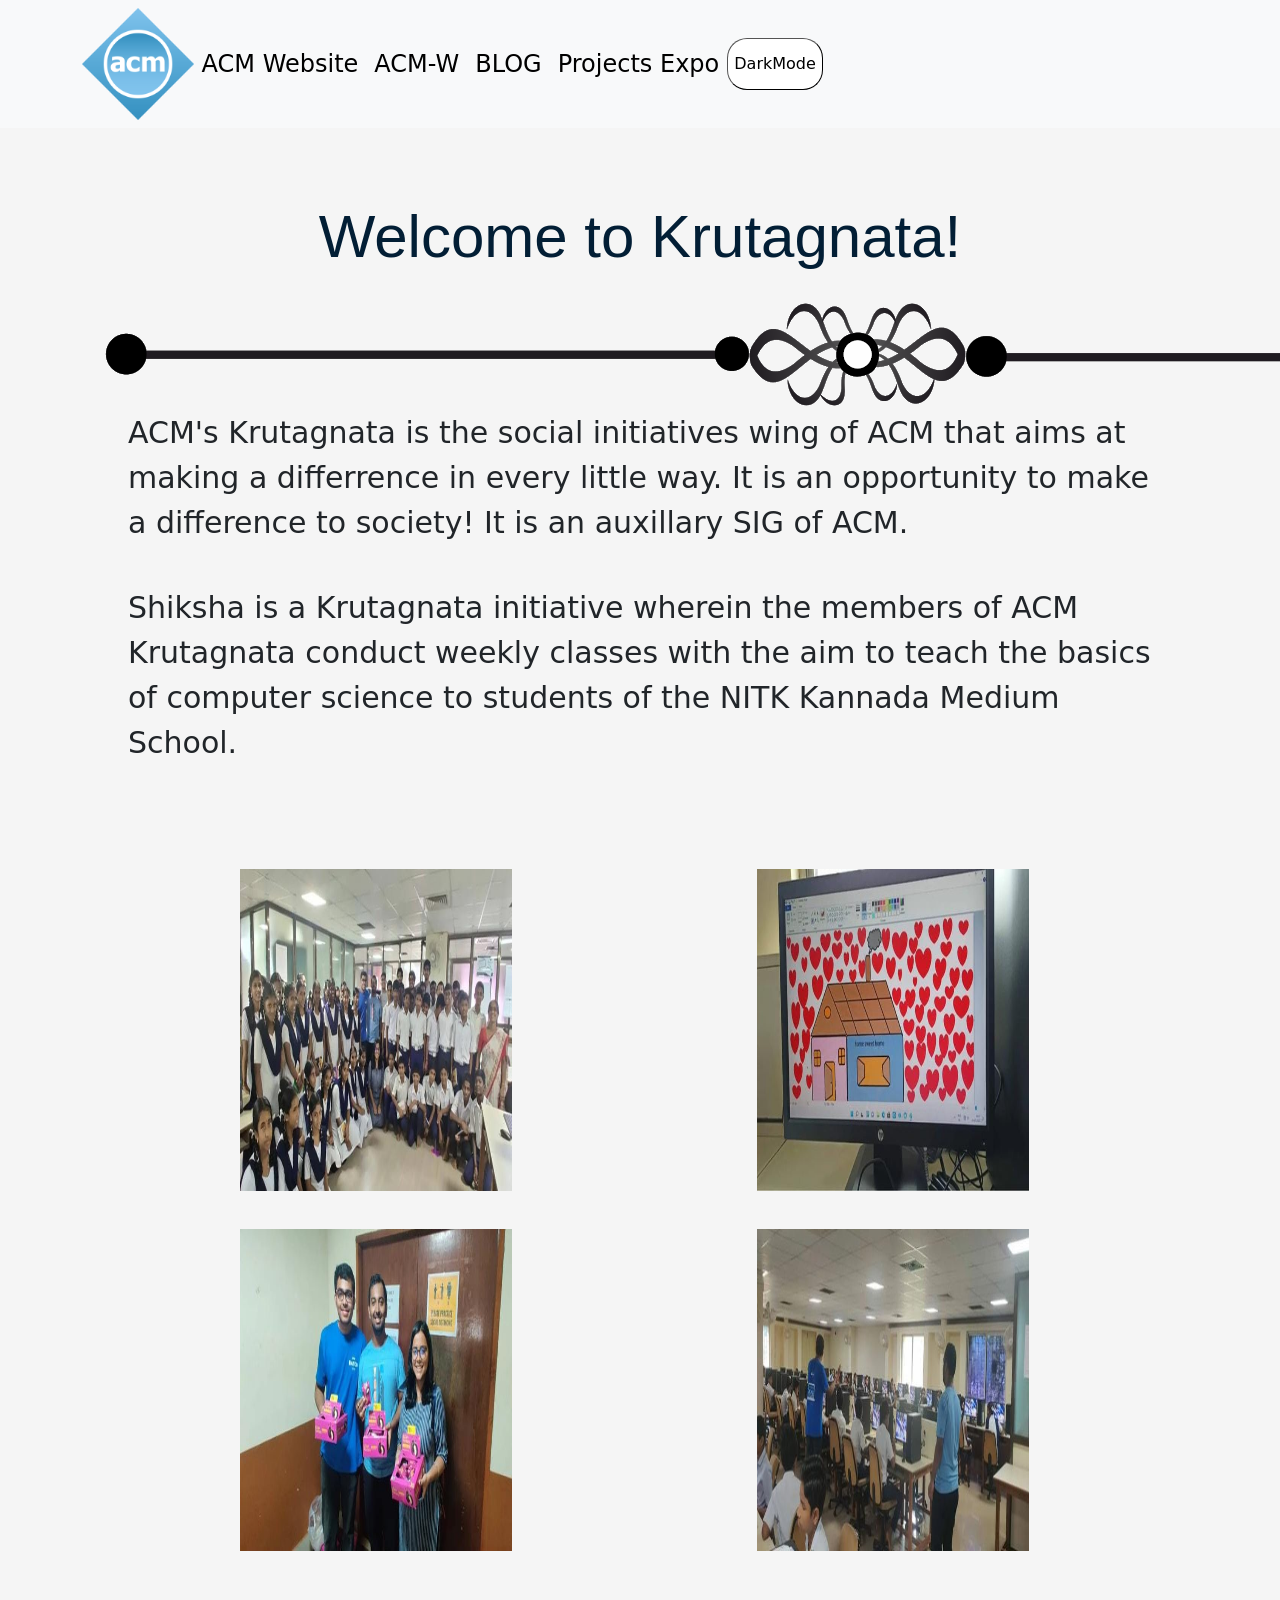
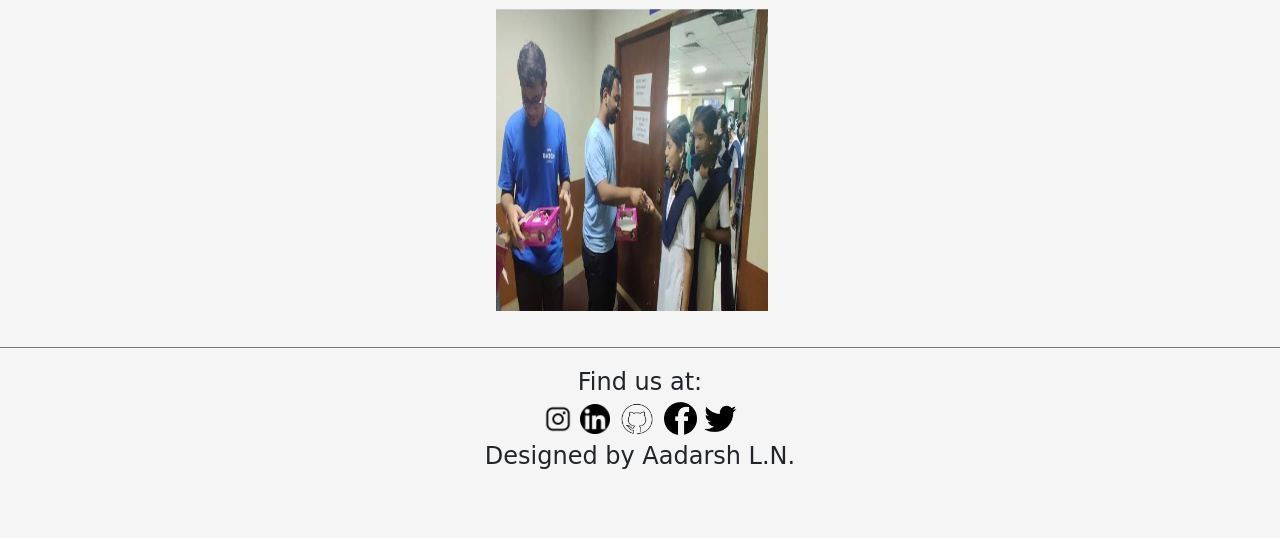
<file: main.html>
<!doctype html>
<html lang="en">
  <head>
    <meta charset="utf-8">
    <meta name="viewport" content="width=device-width, initial-scale=1">
    
    <title>ACM Krutagnata Website</title>
    <link rel="shortcut icon" href="/images/krutagnata.jpg">
    <link href="https://cdn.jsdelivr.net/npm/bootstrap@5.2.3/dist/css/bootstrap.min.css" rel="stylesheet" integrity="sha384-rbsA2VBKQhggwzxH7pPCaAqO46MgnOM80zW1RWuH61DGLwZJEdK2Kadq2F9CUG65" crossorigin="anonymous">
    <link rel="stylesheet" href="styles.css">
</head>
  <body>
    
    <nav class="navbar navbar-expand-lg bg-light">
        <div class="container">
            <img src="/images/logo.jpeg" class="acm-logo">
         
           <button class="navbar-toggler" type="button" data-bs-toggle="collapse" data-bs-target="#navbarNav" aria-controls="navbarNav" aria-expanded="false" aria-label="Toggle navigation">
            <span class="navbar-toggler-icon"></span>
          </button>
          <div class="collapse navbar-collapse" id="navbarNav">
            <ul class="navbar-nav">
                <li class="nav-item">
                    <a class="nav-link active" aria-current="page" href="https://nitk.acm.org/#/">ACM Website </a>
                  </li>  
              <li class="nav-item">
                <a class="nav-link active" aria-current="page" href="https://acmwnitk.hosting.acm.org/">ACM-W </a>
              </li>
              <li class="nav-item">
                <a class="nav-link active" href="https://nitk.acm.org/blog/">BLOG</a>
              </li>
              <li class="nav-item">
                <a class="nav-link active" href="https://nitk.acm.org/#/expo">Projects Expo</a>
              </li>
              <button onclick="darkMode()" id="dark-button" class="button">DarkMode</button>
          
            
              
            </ul>
          </div>
        </div>
    
    </nav>
    
    <!-- <script src="https://cdn.jsdelivr.net/npm/bootstrap@5.2.3/dist/js/bootstrap.bundle.min.js" integrity="sha384-kenU1KFdBIe4zVF0s0G1M5b4hcpxyD9F7jL+jjXkk+Q2h455rYXK/7HAuoJl+0I4" crossorigin="anonymous"></script> -->
   
   
   
   <p id="welcome">Welcome to Krutagnata! </p> 
   <img src="/images/header-line.png" class="header-line">
   <p id="intro"> ACM's Krutagnata is the social initiatives wing of ACM that aims at making a differrence in every little way.
       It is an opportunity to make a difference to society! It is an auxillary SIG of ACM.
   </p>
   <br>
   <p id="intro">Shiksha is a Krutagnata initiative wherein the members of ACM Krutagnata conduct weekly classes with the aim to teach the basics of computer science to students of the NITK Kannada Medium School.</p>

   <section id="images-section">

   
   <img src="images/1.jpeg"class="images-under" id="img1">
   <img src="images/2.jpeg"class="images-under" id="img2">
   <img src="images/3.jpeg"class="images-under" id="img3">
   <img src="images/4.jpeg"class="images-under" id="img4">
   
    
</section>
<img src="images/5.jpeg"class="images-under" id="img5">
<hr>
<footer class="foot">
    Find us at:<br>
    <a href="https://www.instagram.com/acmnitk/?hl=en"><img src="/images/insta logo.webp" class="logo1"></a>
        <a href="https://www.linkedin.com/company/acm-nitk/mycompany/"><img src="/images/linkedin logo.png" class="logo1"></a>
    <a href="https://github.com/ACM-NITK"><img src="/images/git-hub.webp" style="height: 38px;
        width: 38px;"></a>
    <a href="https://www.facebook.com/nitkacm/"> <img src="/images/facebook-img.png" style="height: 33px;
        width: 33px;"></a>
    <a href="https://twitter.com/acmnitk?lang=en"><img src="/images/twitter.png" style="height: 33px;
        width: 33px;" ></a>
        <br>
    <span id="author">Designed by Aadarsh L.N.</span>
    
    </footer>
    <script src="main.js"></script>
    

</body>
</html>
</file>
<file: styles.css>
/* .nav
{
    height:8rem;
   
    
    width: 100vw;
    margin:0px;
    
} */
li
{
    font-size: 1.5rem;
}
.acm-logo
{
    height: 20%;
    width: 10%;
}
.button
{
    border-radius: 20px;
    background-color: white;
    border-width: 1px;
}
body{
     
    background-color: whitesmoke;
    /* color:black; */
    
    
    }
    .dark-mode
    {
      background-color: rgba(0, 0, 0, 0.4);
      color: white;
    }
    .light-mode {
      background-color: grey;
      color: black;
    }

#welcome
{
    font-family:'Gill Sans', 'Gill Sans MT', Calibri, 'Trebuchet MS', sans-serif;
    font-weight: 200;
    color: #021e35;
    text-align: center;
    padding-top: 5%;
    font-size: 60px;
    
    
}
.header-line
{
    padding-left:8%;
   
    
}
#intro
{
    font-size:30px;
    padding-left:10%; padding-right: 10%;
}
.images-under
{
    padding-left:15rem ;
    padding-top: 1rem;
    
}

#images-section
{
    display:flexbox;
    padding-top: 50px;
    padding-bottom: 20px;
}
#img1,#img2,#img3,#img4,#img5
{
    padding-top:3%;
    height: 40vh;
    width: 40vw;
}
#img5
{ 
    display: block;
    margin-left: 20%;
    margin-right: 40%;
    padding-bottom: 20px;
}
hr{
    opacity: 0.6;
    border-width: 1.2px;
    padding-left: 2px;
  }
.foot
{
    display: block;
    text-align: center;
    font-size: 1.5rem;
    padding-bottom: 5%;

}
.logo1{
    height: 30px;
    width: 30px;
  }
#author
{
    padding-top:5px;
}
</file>
